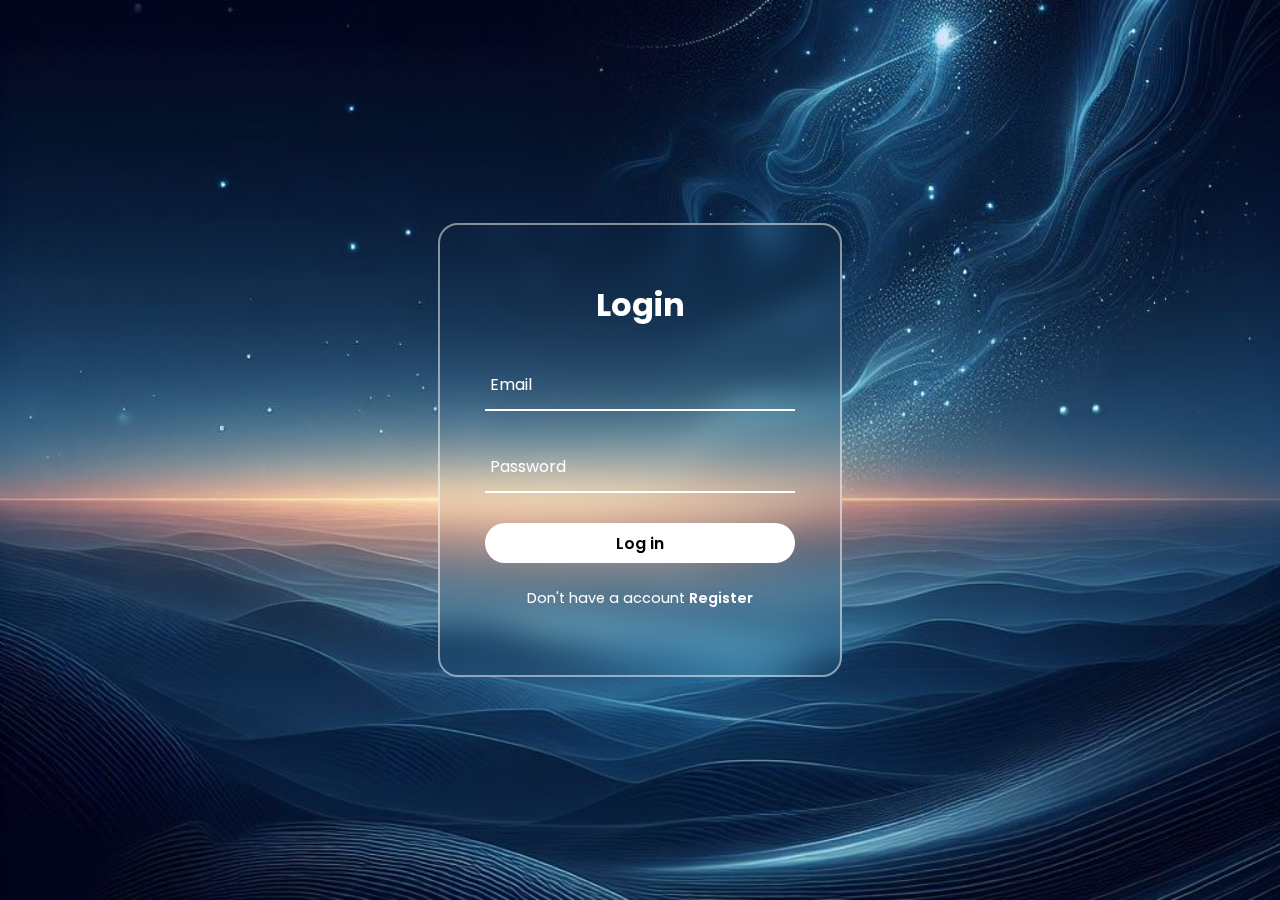
<file: index.html>
<!DOCTYPE html>
<html lang="en">

<head>
    <meta charset="UTF-8">
    <meta name="viewport" content="width=device-width, initial-scale=1.0">
    <title>Personal Profile</title>
    <link rel="stylesheet" href="styles.css">
    <!-- Bootstrap CSS -->
  <link rel="stylesheet" href="https://maxcdn.bootstrapcdn.com/bootstrap/4.5.2/css/bootstrap.min.css">
  <!-- Font Awesome -->
  <link rel="stylesheet" href="https://cdnjs.cloudflare.com/ajax/libs/font-awesome/6.0.0-beta3/css/all.min.css">
  <!-- Poppins Font -->
  <link rel="stylesheet" href="https://fonts.googleapis.com/css?family=Poppins:400,500,600,700&display=swap">
  
    <script>


        document.addEventListener('DOMContentLoaded', function () {
            const profileImg = document.getElementById('profileImg');
            function changeProfileImage(gender) {
                if (gender === 'Male') {
                    profileImg.src = './img/boy.jpg';
                } else if (gender === 'Female') {
                    profileImg.src = './img/girl.png';
                }
            }
            // Redirect to login page if user is not logged in
            if (!sessionStorage.getItem('loggedInUser')) {
                window.location.href = 'login.html';
            } else {
                // Retrieve and display personal details
                const personalDetails = JSON.parse(localStorage.getItem('personalDetails'));
                if (personalDetails) {
                    document.querySelector('.initials').innerText = personalDetails.firstName.charAt(0) + ' ' + personalDetails.lastName.charAt(0);
                    document.querySelector('.name').innerText = personalDetails.firstName + ' ' + personalDetails.lastName;
                    document.querySelector('.details p.dob').innerText = `Born on ${personalDetails.dateOfBirth}`;
                    document.querySelector('.details p.email').innerText = personalDetails.email;
                    document.querySelector('.details p.gender').innerText = personalDetails.gender;
                    document.querySelector('.details p.mobile').innerText = personalDetails.mobileNumber;

                    changeProfileImage(personalDetails.gender);
                }
            }

            // Logout functionality
            document.getElementById('logoutLink').addEventListener('click', function () {
                sessionStorage.removeItem('loggedInUser');
                window.location.href = 'login.html';
            });
        });
    </script>
</head>

<body>

    <nav class="navbar navbar-expand-md navbar-dark navhei">
        <div class="container">
          <!-- Brand/logo -->
          <!-- <a class="navbar-brand" href="#"> -->
            <img class="initials" src="./img/cuk.png" alt="">
          <!-- </a> -->
      
          <!-- Toggler/collapsibe Button -->
          <button class="navbar-toggler" type="button" data-toggle="collapse" data-target="#collapsibleNavbar">
            <span class="navbar-toggler-icon"></span>
          </button>
      
          <!-- Navbar links -->
          <div class="collapse navbar-collapse" id="collapsibleNavbar">
            <ul class="navbar-nav ml-auto">
              <li class="nav-item">
                <a class="nav-link" href="educationalDetails.html">Educational Details</a>
              </li>
              <li class="nav-item">
                <a class="nav-link" href="achievements.html">Achievements</a>
              </li>
              <li class="nav-item">
                <a class="nav-link" href="hobbies.html">Hobbies</a>
              </li>
              <li class="nav-item">
                <a style="color: red;" class="nav-link" href="#" id="logoutLink">Logout</a>
              </li>
            </ul>
          </div>
        </div>
      </nav>
    <div class="box">
        <div  class="profile">
            <img src="" alt="Profile Image" class="profile-img" id="profileImg">
            <h2 style="margin-top: 30px;" class="name"></h2>
        </div>
        <div style="margin-right: 50px;" class="details">
            <!-- <h2 style="margin: 20px 0;">Personal Details</h2> -->
            <h3>DOB:</h3>
            <p class="dob"></p>
            <h3>Gender:</h3>
            <p class="gender"></p>
            <h3>Phone Number:</h3>
            <p class="mobile"></p>
            <h3>Email:</h3>
            <p class="email"></p>
        </div>
    </div>
    <script src="https://code.jquery.com/jquery-3.5.1.slim.min.js"></script>
<script src="https://cdn.jsdelivr.net/npm/@popperjs/core@2.10.2/dist/umd/popper.min.js"></script>
<script src="https://maxcdn.bootstrapcdn.com/bootstrap/4.5.2/js/bootstrap.min.js"></script>
</body>

</html>
</file>
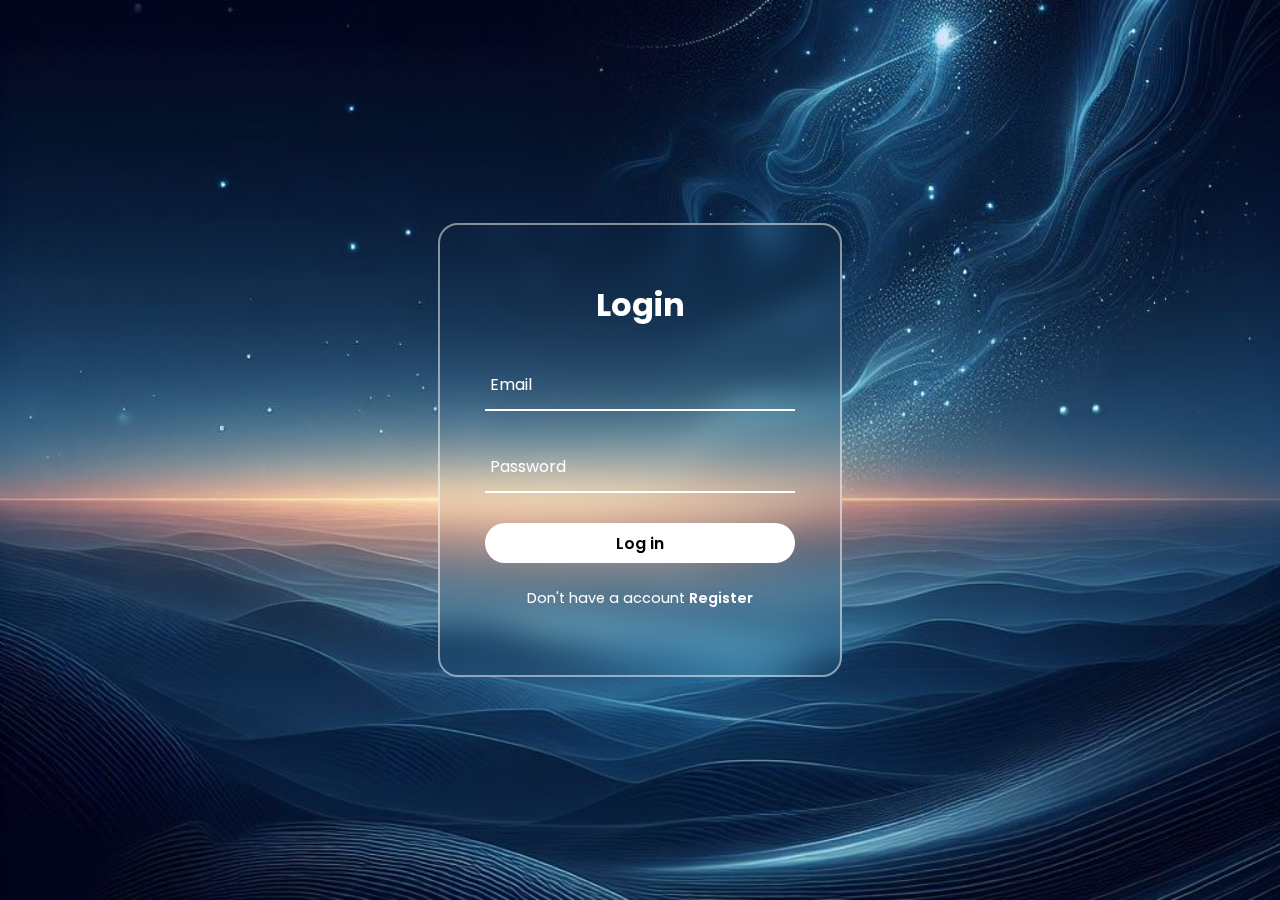
<file: achievements.html>
<!DOCTYPE html>
<html lang="en">
<head>
    <meta charset="UTF-8">
    <meta name="viewport" content="width=device-width, initial-scale=1.0">
    <title>Achievements</title>
    <link rel="stylesheet" href="styles.css">
        <!-- Bootstrap CSS -->
  <link rel="stylesheet" href="https://maxcdn.bootstrapcdn.com/bootstrap/4.5.2/css/bootstrap.min.css">
  <!-- Font Awesome -->
  <link rel="stylesheet" href="https://cdnjs.cloudflare.com/ajax/libs/font-awesome/6.0.0-beta3/css/all.min.css">
  <!-- Poppins Font -->
  <link rel="stylesheet" href="https://fonts.googleapis.com/css?family=Poppins:400,500,600,700&display=swap">
  
    <script>
        document.addEventListener('DOMContentLoaded', function() {
            // Redirect to login page if user is not logged in
          
            if (!sessionStorage.getItem('loggedInUser')) {
                window.location.href = 'login.html';
            } else {
                // Retrieve and display achievements
                const achievements = JSON.parse(localStorage.getItem('achievements'));
                if (achievements) {
                    document.querySelector('.title').innerText = achievements.achievementTitle;
                    document.querySelector('.description').innerText = achievements.achievementDescription;
                    document.querySelector('.date').innerText = achievements.dateOfAchievement;

                } else {
                    container.innerHTML = '<p>No achievements found.</p>';
                }
            
            }
            // Logout functionality
            document.getElementById('logoutLink').addEventListener('click', function() {
                sessionStorage.removeItem('loggedInUser');
                window.location.href = 'login.html';
            });
        });
    </script>
</head>
<body>
    <nav class="navbar navbar-expand-md navbar-dark">
        <div class="container">
          <!-- Brand/logo -->
          <img class="initials" src="./img/cuk.png" alt="">
      
          <!-- Toggler/collapsibe Button -->
          <button class="navbar-toggler" type="button" data-toggle="collapse" data-target="#collapsibleNavbar">
            <span class="navbar-toggler-icon"></span>
          </button>
      
          <!-- Navbar links -->
          <div class="collapse navbar-collapse" id="collapsibleNavbar">
            <ul class="navbar-nav ml-auto">
                <li class="nav-item">
                    <a class="nav-link" href="index.html">Home</a>
                  </li>
              <li class="nav-item">
                <a class="nav-link" href="educationalDetails.html">Educational Details</a>
              </li>
              <li class="nav-item">
                <a class="nav-link" href="achievements.html">Achievements</a>
              </li>
              <li class="nav-item">
                <a class="nav-link" href="hobbies.html">Hobbies</a>
              </li>
              <li class="nav-item">
                <a style="color: red;" class="nav-link" href="#" id="logoutLink">Logout</a>
              </li>
            </ul>
          </div>
        </div>
      </nav>
    <div class="box2">
        <h2>Achievements</h2>
        <h3>Title:</h3>
        <p class="title"></p>
        <h3>Description:</h3>
        <p class="description"></p>
        <h3>Date:</h3>
        <p class="date"></p>
        <!-- Achievements will be loaded here -->
    </div>
    <script src="scripts.js"></script>
    <script src="https://code.jquery.com/jquery-3.5.1.slim.min.js"></script>
<script src="https://cdn.jsdelivr.net/npm/@popperjs/core@2.10.2/dist/umd/popper.min.js"></script>
<script src="https://maxcdn.bootstrapcdn.com/bootstrap/4.5.2/js/bootstrap.min.js"></script>
</body>
</html>
</file>
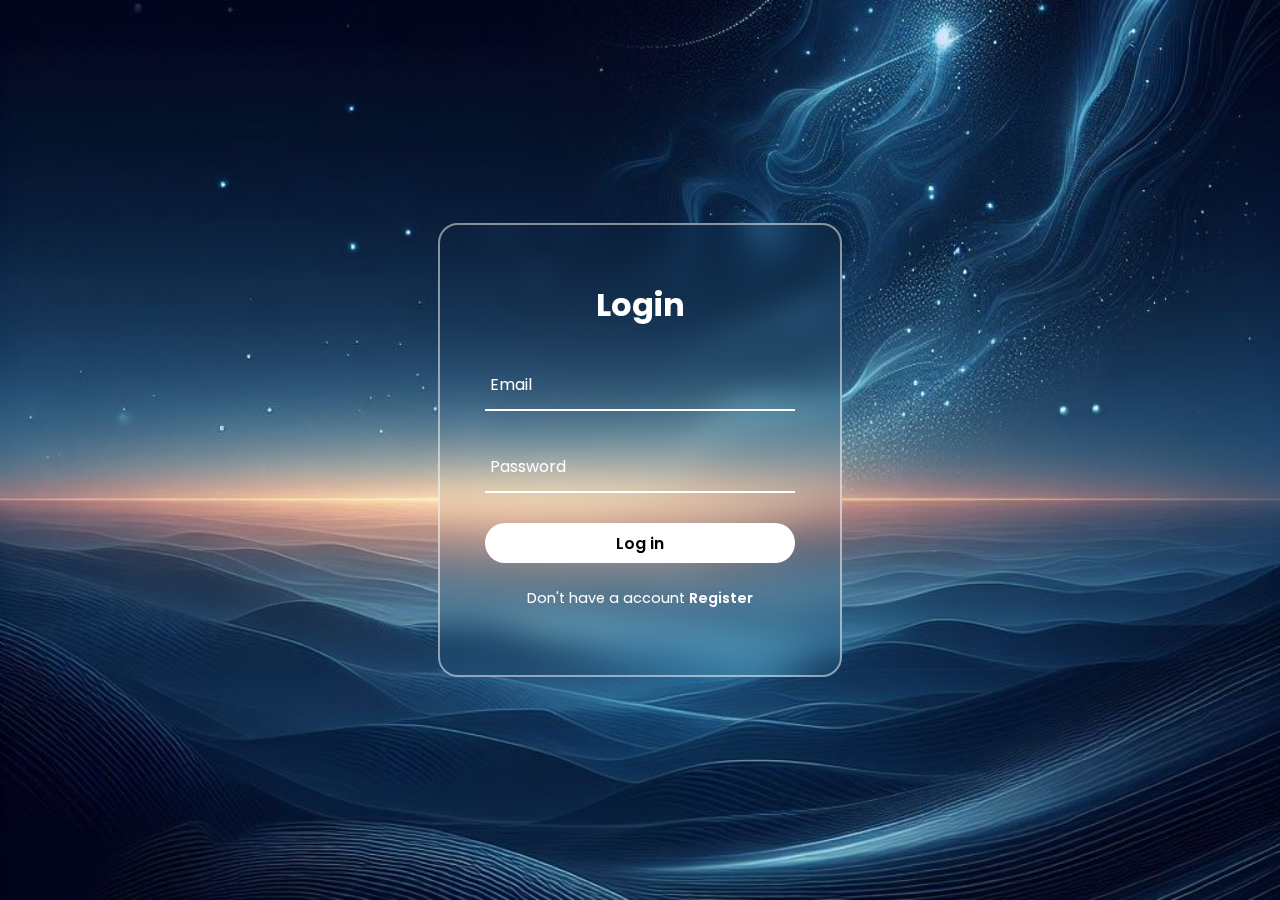
<file: educationalDetails.html>
<!DOCTYPE html>
<html lang="en">
<head>
    <meta charset="UTF-8">
    <meta name="viewport" content="width=device-width, initial-scale=1.0">
    <title>Educational Details</title>
    <link rel="stylesheet" href="styles.css">
        <!-- Bootstrap CSS -->
  <link rel="stylesheet" href="https://maxcdn.bootstrapcdn.com/bootstrap/4.5.2/css/bootstrap.min.css">
  <!-- Font Awesome -->
  <link rel="stylesheet" href="https://cdnjs.cloudflare.com/ajax/libs/font-awesome/6.0.0-beta3/css/all.min.css">
  <!-- Poppins Font -->
  <link rel="stylesheet" href="https://fonts.googleapis.com/css?family=Poppins:400,500,600,700&display=swap">
  
    <script>
        document.addEventListener('DOMContentLoaded', function() {
            if (!sessionStorage.getItem('loggedInUser')) {
                window.location.href = 'login.html';
            } else {    
            // Retrieve and display educational details
                const educationDetails = JSON.parse(localStorage.getItem('educationDetails'));
                const container = document.querySelector('.container');
                if (educationDetails) {
                    document.querySelector('.qualification').innerText = educationDetails.highestQualification;
                    document.querySelector('.institution').innerText = educationDetails.institutionName;
                    document.querySelector('.startDate').innerText = educationDetails.startDate;
                    document.querySelector('.endDate').innerText = educationDetails.endDate;

                } else {
                    document.querySelector('.institution').innerText ="no details";
                }
            
            }
            // Logout functionality
            document.getElementById('logoutLink').addEventListener('click', function() {
                sessionStorage.removeItem('loggedInUser');
                window.location.href = 'login.html';
            });
        });
    </script>
</head>
<body>
    <nav class="navbar navbar-expand-md navbar-dark">
        <div class="container">
          <!-- Brand/logo -->
          <a class="navbar-brand" href="#">
            <!-- <i class="fas fa-code"></i> SR -->
            <img class="initials" src="./img/cuk.png" alt="">
          </a>
      
          <!-- Toggler/collapsibe Button -->
          <button class="navbar-toggler" type="button" data-toggle="collapse" data-target="#collapsibleNavbar">
            <span class="navbar-toggler-icon"></span>
          </button>
      
          <!-- Navbar links -->
          <div class="collapse navbar-collapse" id="collapsibleNavbar">
            <ul class="navbar-nav ml-auto">
                <li class="nav-item">
                    <a class="nav-link" href="index.html">Home</a>
                  </li>
              <li class="nav-item">
                <a class="nav-link" href="educationalDetails.html">Educational Details</a>
              </li>
              <li class="nav-item">
                <a class="nav-link" href="achievements.html">Achievements</a>
              </li>
              <li class="nav-item">
                <a class="nav-link" href="hobbies.html">Hobbies</a>
              </li>
              <li class="nav-item">
                <a style="color: red;" class="nav-link" href="#" id="logoutLink">Logout</a>
              </li>
            </ul>
          </div>
        </div>
      </nav>
    <div class="box2">
        <h2>Educational Details</h2>
        <h3>Qualification:</h3>
        <p class="qualification"></p>
        <h3>Institution:</h3>
        <p class="institution"></p>
        <h3>Start Date/Year:</h3>
        <p class="startDate"></p>
        <h3>End Date/Year:</h3>
        <p class="endDate"></p>
        <!-- Educational details will be loaded here -->
    </div>
    <script src="scripts.js"></script>
    <script src="https://code.jquery.com/jquery-3.5.1.slim.min.js"></script>
<script src="https://cdn.jsdelivr.net/npm/@popperjs/core@2.10.2/dist/umd/popper.min.js"></script>
<script src="https://maxcdn.bootstrapcdn.com/bootstrap/4.5.2/js/bootstrap.min.js"></script>
</body>
</html>
</file>
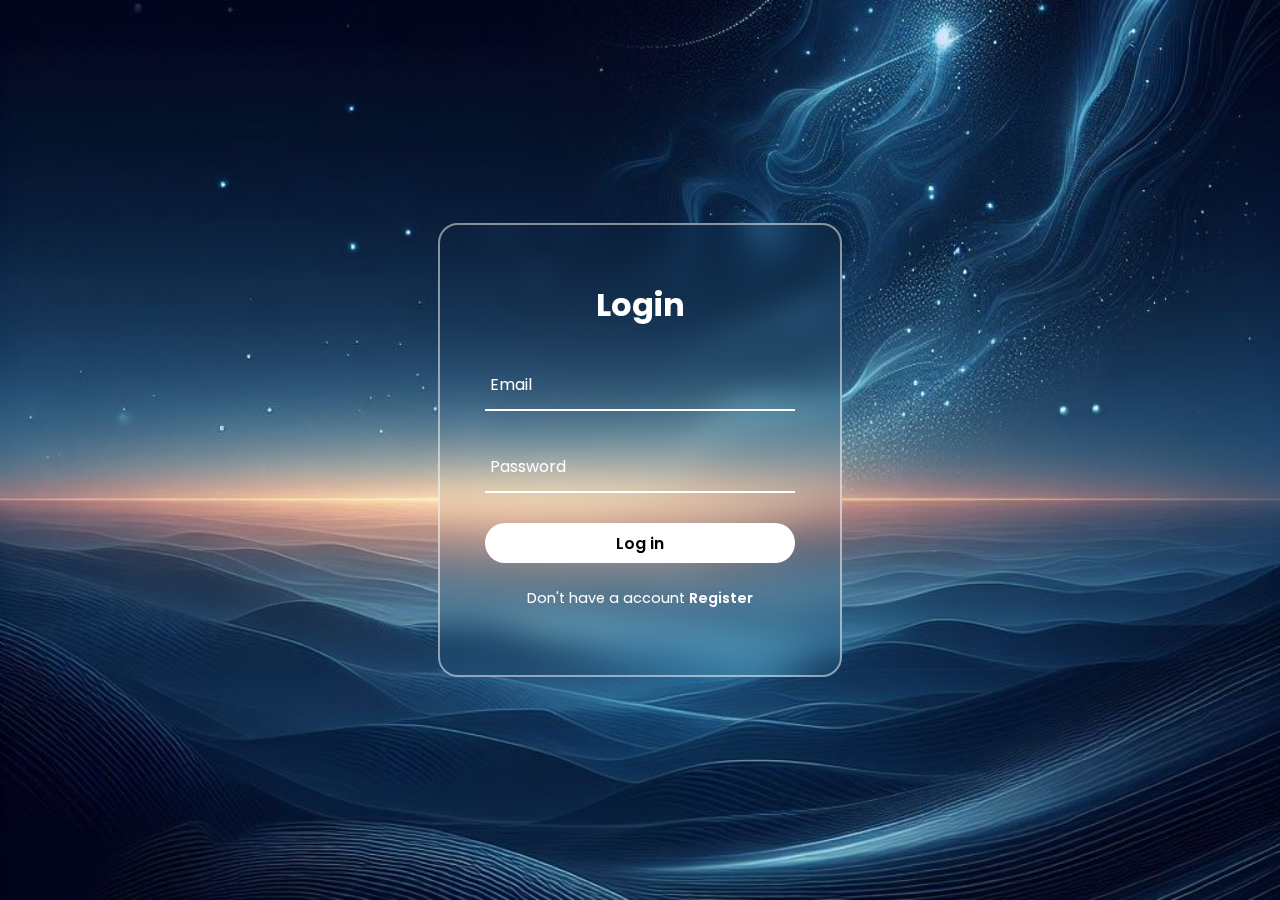
<file: hobbies.html>
<!DOCTYPE html>
<html lang="en">
<head>
    <meta charset="UTF-8">
    <meta name="viewport" content="width=device-width, initial-scale=1.0">
    <title>Hobbies</title>
    <link rel="stylesheet" href="styles.css">
        <!-- Bootstrap CSS -->
  <link rel="stylesheet" href="https://maxcdn.bootstrapcdn.com/bootstrap/4.5.2/css/bootstrap.min.css">
  <!-- Font Awesome -->
  <link rel="stylesheet" href="https://cdnjs.cloudflare.com/ajax/libs/font-awesome/6.0.0-beta3/css/all.min.css">
  <!-- Poppins Font -->
  <link rel="stylesheet" href="https://fonts.googleapis.com/css?family=Poppins:400,500,600,700&display=swap">
  
    <script>
        document.addEventListener('DOMContentLoaded', function() {
            // Redirect to login page if user is not logged in
            if (!sessionStorage.getItem('loggedInUser')) {
                window.location.href = 'login.html';
            } else {
                // Retrieve and display hobbies
                const hobbies = JSON.parse(localStorage.getItem('hobbies'));
                if (hobbies) {
                    document.querySelector('.hobby').innerText = hobbies.hobbyName;
                    document.querySelector('.description').innerText = hobbies.hobbyDescription;

                } else {
                    container.innerHTML = '<p>No hobbies found.</p>';
                }
            }

            // Logout functionality
            document.getElementById('logoutLink').addEventListener('click', function() {
                sessionStorage.removeItem('loggedInUser');
                window.location.href = 'login.html';
            });
        });
    </script>
</head>
<body>
    <nav class="navbar navbar-expand-md navbar-dark">
        <div class="container">
          <!-- Brand/logo -->
          <a class="navbar-brand" href="#">
            <img class="initials" src="./img/cuk.png" alt="">
          </a>
      
          <!-- Toggler/collapsibe Button -->
          <button class="navbar-toggler" type="button" data-toggle="collapse" data-target="#collapsibleNavbar">
            <span class="navbar-toggler-icon"></span>
          </button>
      
          <!-- Navbar links -->
          <div class="collapse navbar-collapse" id="collapsibleNavbar">
            <ul class="navbar-nav ml-auto">
                <li class="nav-item">
                    <a class="nav-link" href="index.html">Home</a>
                  </li>
              <li class="nav-item">
                <a class="nav-link" href="educationalDetails.html">Educational Details</a>
              </li>
              <li class="nav-item">
                <a class="nav-link" href="achievements.html">Achievements</a>
              </li>
              <li class="nav-item">
                <a class="nav-link" href="hobbies.html">Hobbies</a>
              </li>
              <li class="nav-item">
                <a style="color: red;" class="nav-link" href="#" id="logoutLink">Logout</a>
              </li>
            </ul>
          </div>
        </div>
      </nav>
    <div class="box2">
        <!-- Hobbies will be loaded here -->
        <h2>Hobbies</h2>
        <h3>Name:</h3>
        <p class="hobby"></p>
        <h3>Description:</h3>
        <p class="description"></p>
    </div>
    <script src="scripts.js"></script>
    <script src="https://code.jquery.com/jquery-3.5.1.slim.min.js"></script>
<script src="https://cdn.jsdelivr.net/npm/@popperjs/core@2.10.2/dist/umd/popper.min.js"></script>
<script src="https://maxcdn.bootstrapcdn.com/bootstrap/4.5.2/js/bootstrap.min.js"></script>
</body>
</html>
</file>
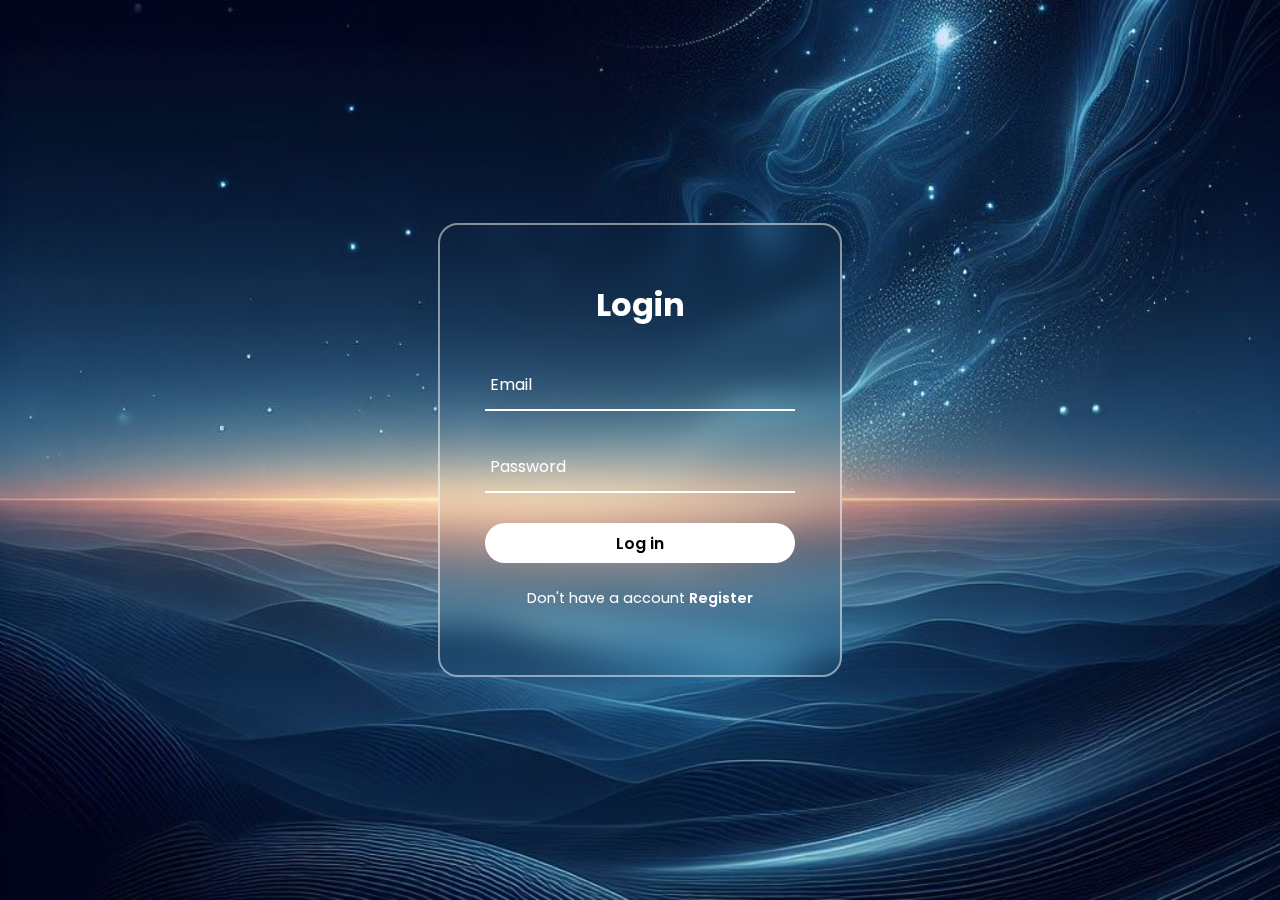
<file: login.html>
<!DOCTYPE html>
<html lang="en">
<head>
  <link rel="stylesheet" href="login.css">
  <title>Login</title>
</head>
<body>
    <section>
        <div class="form-box">
            <div class="form-value">
                <form id="loginForm">
                    <h2>Login</h2>
                    <div class="inputbox">
                        <ion-icon name="mail-outline"></ion-icon>
                        <input type="email" id="email" name="email" required>
                        <label for="">Email</label>
                    </div>
                    <div class="inputbox">
                        <ion-icon name="lock-closed-outline"></ion-icon>
                        <input type="password" id="password" name="password" required>
                        <label for="">Password</label>
                    </div>
                    
                    <button type="submit">Log in</button>
                    <div class="register">
                        <p>Don't have a account <a href="registration.html">Register</a></p>
                    </div>
                </form>
            </div>
        </div>
    </section>
    <script>
    document.getElementById('loginForm').addEventListener('submit', function(event) {
        event.preventDefault();
        const email = document.getElementById('email').value;
        const password = document.getElementById('password').value;
    
        // Dummy authentication check - replace with actual authentication logic
        const personalDetails = JSON.parse(localStorage.getItem('personalDetails'));
        if (personalDetails && personalDetails.email === email && personalDetails.password === password) {
            sessionStorage.setItem('loggedInUser', email);
            window.location.href = 'index.html';
        } else {
            alert('Invalid email or password');
        }
    });
</script>
   
</body>
</html>
</file>
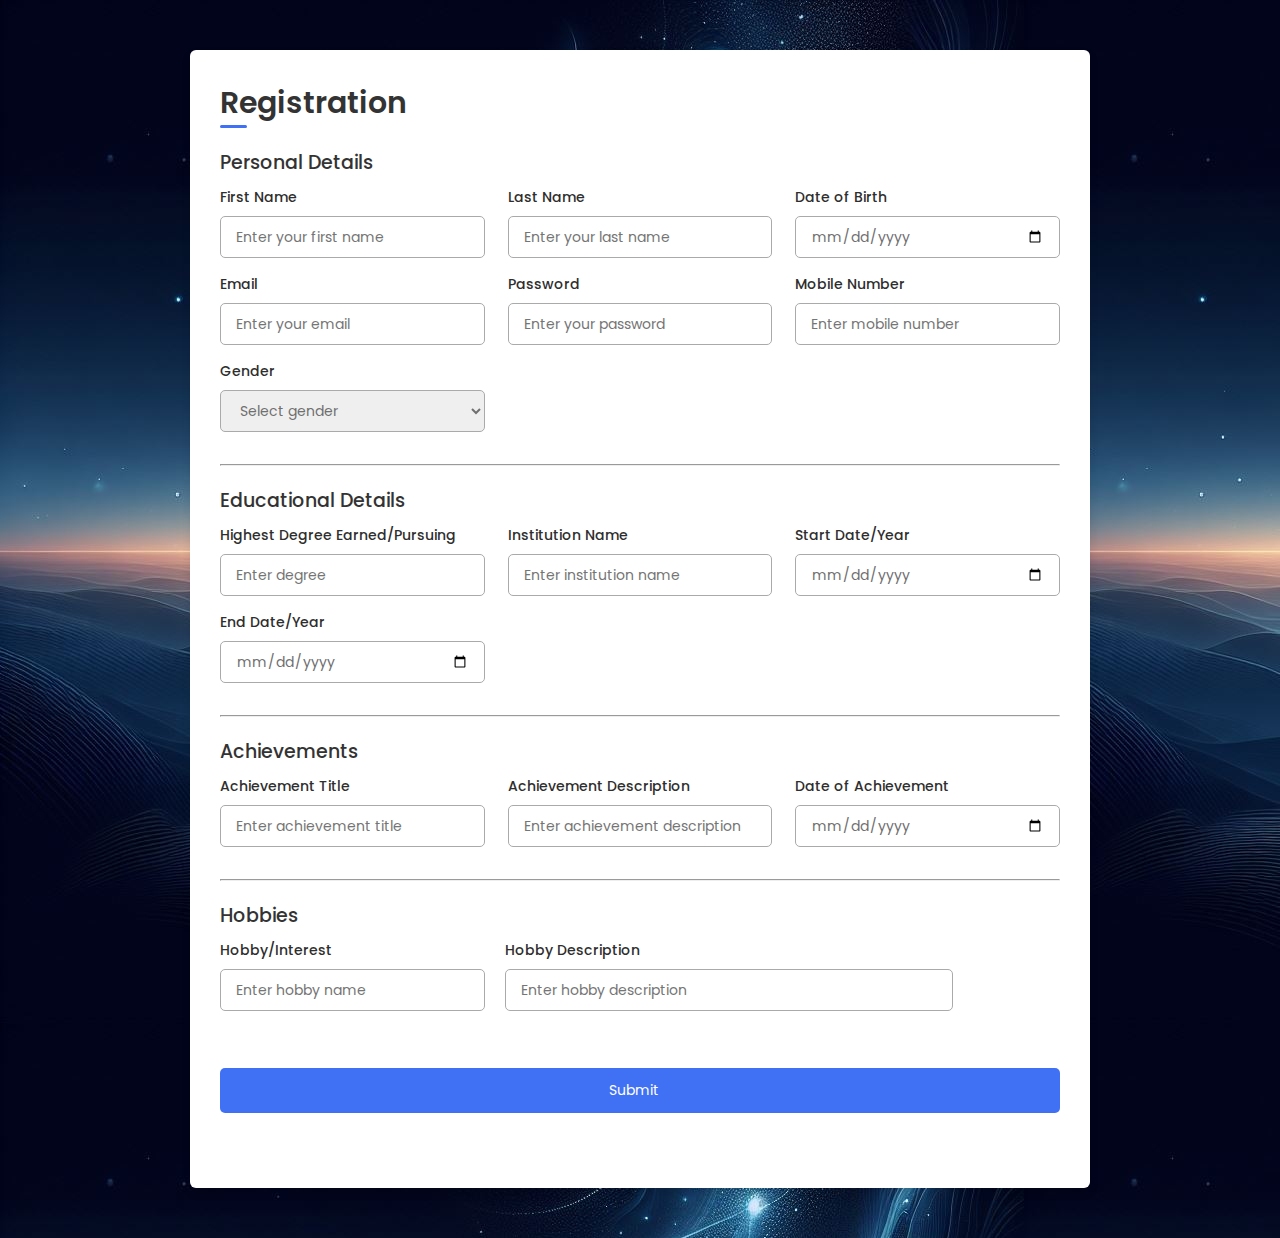
<file: registration.html>
<!DOCTYPE html>
<html lang="en">

<head>
    <meta charset="UTF-8">
    <meta http-equiv="X-UA-Compatible" content="IE=edge">
    <meta name="viewport" content="width=device-width, initial-scale=1.0">

    <link rel="stylesheet" href="registration.css">
    <link rel="stylesheet" href="https://unicons.iconscout.com/release/v4.0.0/css/line.css">

    <title>Responsive Registration Form</title>
</head>

<body>
    <div class="container">
        <header>Registration</header>

        <form id="registrationForm">
            <div class="details personal">
                <span class="title">Personal Details</span>
                <div class="fields">
                    <div class="input-field">
                        <label>First Name</label>
                        <input type="text" name="firstName" placeholder="Enter your first name" required>
                    </div>
                    <div class="input-field">
                        <label>Last Name</label>
                        <input type="text" name="lastName" placeholder="Enter your last name" required>
                    </div>
                    <div class="input-field">
                        <label>Date of Birth</label>
                        <input type="date" name="dateOfBirth" placeholder="Enter birth date" required>
                    </div>
                    <div class="input-field">
                        <label>Email</label>
                        <input type="email" name="email" placeholder="Enter your email" required>
                    </div>
                    <div class="input-field">
                        <label>Password</label>
                        <input type="password" name="password" placeholder="Enter your password" required>
                    </div>
                    <div class="input-field">
                        <label>Mobile Number</label>
                        <input type="tel" name="mobileNumber" placeholder="Enter mobile number" required>
                    </div>
                    <div class="input-field">
                        <label>Gender</label>
                        <select name="gender" required>
                            <option disabled selected>Select gender</option>
                            <option>Male</option>
                            <option>Female</option>
                            <option>Others</option>
                        </select>
                    </div>
                </div>
            </div>
            <hr>

            <div class="details education">
                <span class="title">Educational Details</span>
                <div class="fields">
                    <div class="input-field">
                        <label>Highest Degree Earned/Pursuing</label>
                        <input type="text" name="highestQualification" placeholder="Enter degree" required>
                    </div>
                    <div class="input-field">
                        <label>Institution Name</label>
                        <input type="text" name="institutionName" placeholder="Enter institution name" required>
                    </div>
                    <div class="input-field">
                        <label>Start Date/Year</label>
                        <input type="date" name="startDate" required>
                    </div>
                    <div class="input-field">
                        <label>End Date/Year</label>
                        <input type="date" name="EndDate" required>
                    </div>
                </div>
            </div>
            <hr>

            <div class="details achievements">
                <span class="title">Achievements</span>
                <div class="fields">
                    <div class="input-field">
                        <label>Achievement Title</label>
                        <input type="text" name="achievementTitle" placeholder="Enter achievement title" required>
                    </div>
                    <div class="input-field">
                        <label>Achievement Description</label>
                        <input type="text" name="achievementDescription" placeholder="Enter achievement description" required>
                    </div>
                    <div class="input-field">
                        <label>Date of Achievement</label>
                        <input type="date" name="dateOfAchievement" placeholder="Enter date of achievement" required>
                    </div>
                </div>
            </div>

            <hr>
            <div class="details hobbies">
                <span class="title">Hobbies</span>
                <div class="fields">
                    <div class="input-field">
                        <label>Hobby/Interest</label>
                        <input type="text" name="hobbyName" placeholder="Enter hobby name" required>
                    </div>
                    <div style="margin-right: 290px;" class="input-field">
                        <label>Hobby Description</label>
                        <input style="width: 35vw;" type="text" name="hobbyDescription" placeholder="Enter hobby description" required>
                    </div>
                </div>
            </div>

            <button type="submit" class="submit">
                <span class="btnText">Submit</span>
                <i class="uil uil-navigator"></i>
            </button>
        </form>
    </div>

    <script src="scripts.js"></script>
</body>

</html>
</file>
<file: styles.css>
/* body {
    font-family: Arial, sans-serif;
    line-height: 1.6;
    margin: 0;
    padding: 0;
}

.container {
    width: 80%;
    margin: auto;
    padding: 20px;
}

header {
    background: #333;
    color: #fff;
    padding: 10px 0;
    text-align: center;
}

header h1 {
    margin: 0;
}

nav {
    margin-bottom: 20px;
    text-align: center;
}

nav a {
    margin: 0 15px;
    text-decoration: none;
    color: #fff;
    font-weight: bold;
}

nav a:hover {
    text-decoration: underline;
}

section {
    margin-bottom: 20px;
}

h2 {
    color: #333;
}

.form-group {
    margin-bottom: 15px;
}

label {
    display: block;
    margin-bottom: 5px;
}

input[type="text"], input[type="email"], input[type="password"], textarea {
    width: 100%;
    padding: 8px;
    box-sizing: border-box;
}

button {
    padding: 10px 15px;
    background-color: #5cb85c;
    color: white;
    border: none;
    cursor: pointer;
}

button:hover {
    background-color: #4cae4c;
}

.user {
    border: 1px solid #ccc;
    padding: 10px;
    margin-bottom: 10px;
} */



.initials {
    width: 60px;
    height: 60px;
    border-radius: 50%;
    font-size: 25px;
    background: #fff;
    color: #30475e;
    text-align: center;
    /* line-height: 40px; */
    padding: 8px;
    /* margin: 10px 0; */
    font-family: 'Poppins', sans-serif;
  }



.box {
    display: flex;
    justify-content: space-around;
    align-items: center;
    margin: 50px;
    padding: 20px 50px;
    /* background-color: white; */
    border-radius: 10px;
    box-shadow: 0 0 10px rgba(0, 0, 0, 0.1);
    
}

.box2{
    display: flex;
    justify-content: space-around;
    align-items: center;
    margin: 50px;
    padding: 20px 50px;
    /* background-color: white; */
    border-radius: 10px;
    box-shadow: 0 0 10px rgba(0, 0, 0, 0.1);
    flex-direction: column;
    gap: 12px;
}
.profile {
    text-align: center;
}

.profile-img {
    width: 200px;
    height: 200px;
    border-radius: 50%;
}

.name {
    margin-top: 10px;
    font-size: 2.5em;
}

.details {
    max-width: 600px;
}

h2 {
    color: #333;
    border: 5px solid black;
    padding: 10px;
    border-radius: 15px;
    background-color: #c0c9c0;
    /* background-color: #30475e;  */
}

p {
    margin-bottom: 20px;
    color: #555;
    font-size: 20px;
    font-weight: 500;
}

h3 {
    color: #4CAF50;
    margin-bottom: 5px;
    
}

.container {
    display: flex;
    justify-content: space-around;
    align-items: center;
    margin: 0px;
    padding: 20px;
    /* background-color: white; */
    border-radius: 10px;
    box-shadow: 0 0 10px rgba(0, 0, 0, 0.1);
}

* {
    font-family: 'Poppins', sans-serif;
  }

  .navbar {
    background-color: #30475e; 
  }

  /* .navhei{
    height: 150px;
  } */
  .navbar-brand {
    color: #ffffff;
    font-weight: bold;
  }

  .navbar-nav .nav-item .nav-link {
    color: #fff;
    position: relative; 
    transition: 0.3s;
    font-weight: 400;
    color:#fff;
  }

  .navbar-nav .nav-item .nav-link::before {
    content: '';
    position: absolute;
    width: 0%;
    height: 2px;
    bottom: 0;
    left: 0;
    background-color: #f8b739;
    transition: 0.3s;
    color:#fff;
  }

  .navbar-nav .nav-item .nav-link:hover::before {
    width: 100%; 
    color: #fff;
  }


 


  @media only screen and (max-width: 600px) {
    .box {
        flex-direction: column;
        align-items: center;
        margin: 20px;
        padding: 10px;
    }

    .profile {
        margin-bottom: 20px;
    }

    .details {
        text-align: center;
    }
}
</file>
<file: login.css>
@import url('https://fonts.googleapis.com/css2?family=Poppins:wght@500&display=swap');

* {
    margin: 0;
    padding: 0;
    font-family: 'Poppins', sans-serif;
}

section {
    display: flex;
    justify-content: center;
    align-items: center;
    min-height: 100vh;
    width: 100%;
    background: url('./img/background.jpeg') no-repeat;
    /* background-color: #30475e; */
    background-position: center;
    background-size: cover;
}

.form-box {
    position: relative;
    width: 400px;
    height: 450px;
    background: transparent;
    border: 2px solid rgba(255, 255, 255, 0.5);
    border-radius: 20px;
    backdrop-filter: blur(15px);
    display: flex;
    justify-content: center;
    align-items: center;
    transition: all 0.3s ease; /* Added transition for smoother resizing */
}

h2 {
    font-size: 2em;
    color: #fff;
    text-align: center;
}

.inputbox {
    position: relative;
    margin: 30px 0;
    width: 310px;
    border-bottom: 2px solid #fff;
}

.inputbox label {
    position: absolute;
    top: 50%;
    left: 5px;
    transform: translateY(-50%);
    color: #fff;
    font-size: 1em;
    pointer-events: none;
    transition: 0.5s;
}

input:focus ~ label,
input:valid ~ label {
    top: -5px;
}

.inputbox input {
    width: 100%;
    height: 50px;
    background: transparent;
    border: none;
    outline: none;
    font-size: 1em;
    padding: 0 35px 0 5px;
    color: #fff;
}

.inputbox ion-icon {
    position: absolute;
    right: 8px;
    color: #fff;
    font-size: 1.2em;
    top: 20px;
}

.forget {
    margin: -15px 0 15px;
    font-size: 0.9em;
    color: #fff;
    display: flex;
    justify-content: space-between;
}

.forget label input {
    margin-right: 3px;
}

.forget label a {
    color: #fff;
    text-decoration: none;
}

.forget label a:hover {
    text-decoration: underline;
}

button {
    width: 100%;
    height: 40px;
    border-radius: 40px;
    background: #fff;
    border: none;
    outline: none;
    cursor: pointer;
    font-size: 1em;
    font-weight: 600;
}

.register {
    font-size: 0.9em;
    color: #fff;
    text-align: center;
    margin: 25px 0 10px;
}

.register p a {
    text-decoration: none;
    color: #fff;
    font-weight: 600;
}

.register p a:hover {
    text-decoration: underline;
}

/* Mobile styles */
</file>
<file: registration.css>
/* ===== Google Font Import - Poppins ===== */
@import url('https://fonts.googleapis.com/css2?family=Poppins:wght@200;300;400;500;600&display=swap');
*{
    margin: 0;
    padding: 0;
    box-sizing: border-box;
    font-family: 'Poppins', sans-serif;
}
body{
    min-height: 100vh;
    display: flex;
    align-items: center;
    justify-content: center;
    /* background-color: #30475e;  */
    background: url('./img/background.jpeg');

}
.container{
    position: relative;
    max-width: 900px;
    width: 100%;
    /* height: 100vh; */
    border-radius: 6px;
    padding: 30px;
    margin: 50px 15px;

    background-color: #fff;
    box-shadow: 0 5px 10px rgba(0,0,0,0.1);
}
.container header{
    position: relative;
    font-size: 30px;
    font-weight: 600;
    color: #333;
}
.container header::before{
    content: "";
    position: absolute;
    left: 0;
    bottom: -2px;
    height: 3px;
    width: 27px;
    border-radius: 8px;
    background-color: #4070f4;
}
.container form{
    position: relative;
    margin-top: 16px;
    min-height: 490px;
    background-color: #fff;
    overflow: hidden;
}
.container form .form{
    position: absolute;
    background-color: #fff;
    transition: 0.3s ease;
}
.container form .form.second{
    opacity: 0;
    pointer-events: none;
    transform: translateX(100%);
}
form.secActive .form.second{
    opacity: 1;
    pointer-events: auto;
    transform: translateX(0);
}
form.secActive .form.first{
    opacity: 0;
    pointer-events: none;
    transform: translateX(-100%);
}
.container form .title{
    display: block;
    margin-bottom: 8px;
    font-size: 19px;
    font-weight: 500;
    margin: 6px 0;
    color: #333;
}
.container form .fields{
    display: flex;
    align-items: center;
    justify-content: space-between;
    flex-wrap: wrap;
}
form .fields .input-field{
    display: flex;
    width: calc(100% / 3 - 15px);
    flex-direction: column;
    margin: 4px 0;
}
.input-field label{
    font-size: 14px;
    font-weight: 500;
    color: #2e2e2e;
}
.input-field input, select{
    outline: none;
    font-size: 14px;
    font-weight: 400;
    color: #333;
    border-radius: 5px;
    border: 1px solid #aaa;
    padding: 0 15px;
    height: 42px;
    margin: 8px 0;
}
.input-field input :focus,
.input-field select:focus{
    box-shadow: 0 3px 6px rgba(0,0,0,0.13);
}
.input-field select,
.input-field input[type="date"]{
    color: #707070;
}
.input-field input[type="date"]:valid{
    color: #333;
}
.container form button, .backBtn{
    display: flex;
    align-items: center;
    justify-content: center;
    height: 45px;
    /* max-width: 400px; */
    width: 100%;
    border: none;
    outline: none;
    color: #fff;
    border-radius: 5px;
    margin: 45px 0;
    background-color: #4070f4;
    transition: all 0.3s linear;
    cursor: pointer;
}
.container form .btnText{
    font-size: 14px;
    font-weight: 400;
    
}
form button:hover{
    background-color: #265df2;
}
form button i,
form .backBtn i{
    margin: 0 6px;
}
form .backBtn i{
    transform: rotate(180deg);
}
form .buttons{
    display: flex;
    align-items: center;
}
form .buttons button , .backBtn{
    margin-right: 14px;
}

hr{
    margin: 20px 0;
}

@media (max-width: 750px) {
    .container form{
        overflow-y: scroll;
    }
    .container form::-webkit-scrollbar{
       display: none;
    }
    form .fields .input-field{
        width: calc(100% / 2 - 15px);
    }
}

@media (max-width: 550px) {
    form .fields .input-field{
        width: 100%;
    }
}
</file>
